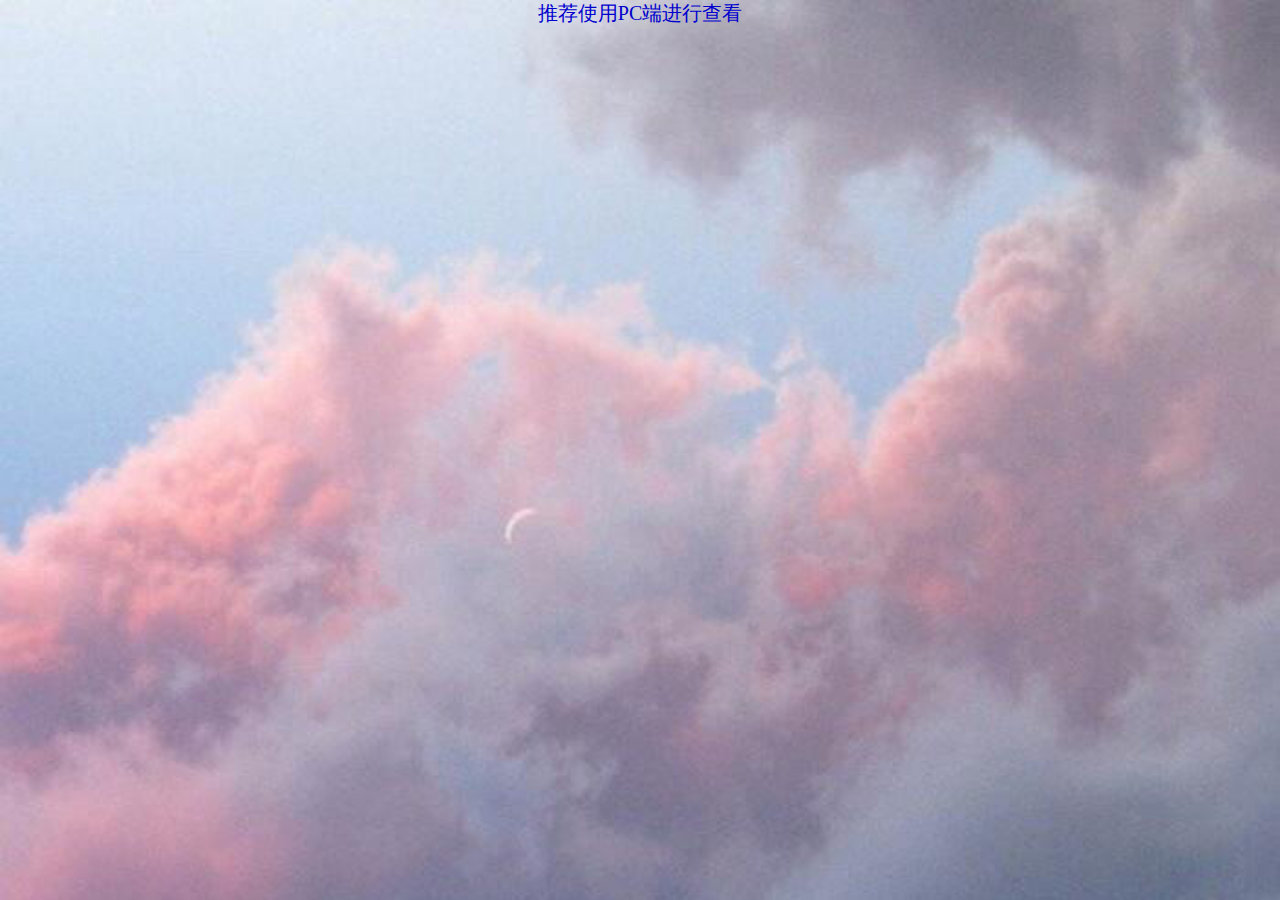
<file: index.html>
<!DOCTYPE html>
<html lang="en">
    <link rel="stylesheet" href=".\home page.css">
    <link rel="preload" href="//at.alicdn.com/t/font_2497879_prqb1rap6gq.woff2" as="font" type="font/woff2" crossorigin="anonymous">
<head>
    <meta charset="UTF-8">
    <meta http-equiv="X-UA-Compatible" content="IE=edge">
    <meta name="viewport" content="width=device-width, initial-scale=1.0">
    <title>Kun's blog home page is animation</title>
</head>
<style>
  @font-face {
  font-family: 'iconfont';  /* Project id 2497879 */
  src: url('//at.alicdn.com/t/font_2497879_av4us3c027k.woff2?t=1620037867499') format('woff2'),
       url('//at.alicdn.com/t/font_2497879_av4us3c027k.woff?t=1620037867499') format('woff'),
       url('//at.alicdn.com/t/font_2497879_av4us3c027k.ttf?t=1620037867499') format('truetype');
}
 </style>
<body>
    <div class="jieshi">
        推荐使用PC端进行查看
    </div>
    <div class="firstbox">
            <a href=".\index1.html"><span class="tubiao">&#xe693;</span></a>
            <a href="#"><span class="tubiao">&#xe631;</span></a>
            <a href="#"><span class="tubiao">&#xe631;</span></a>
            <a href="#"><span class="tubiao">&#xe631;</span></a>
    </div>
    <div>
        <a href="#" class="feiji"><span class="feiji">&#xe601;</span></a>
    </div>
</body>
</html>
</file>
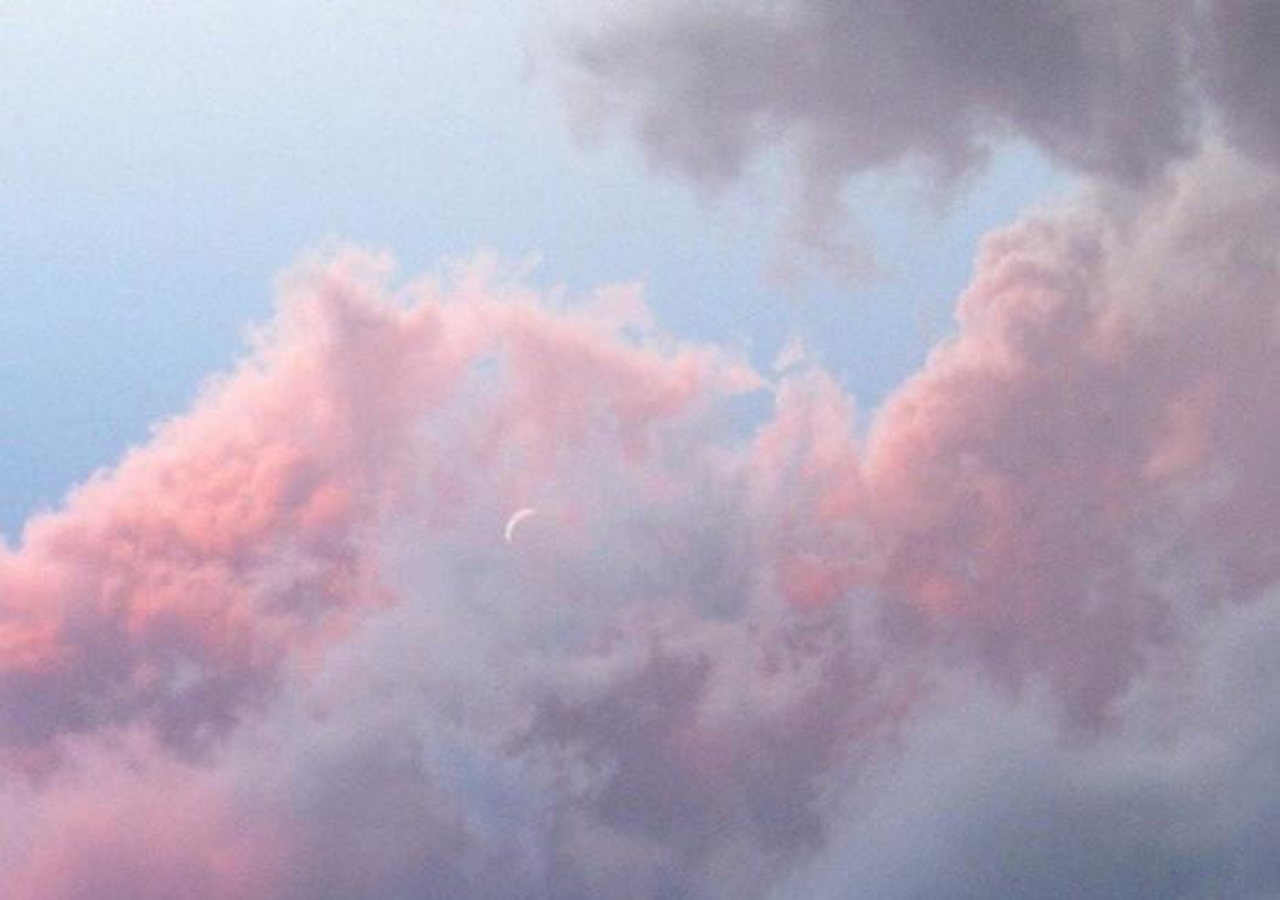
<file: home page.html>
<!DOCTYPE html>
<html lang="en">
    <link rel="stylesheet" href="home page.css">
    <link rel="stylesheet" href="D:\daima\boke\iconfont.css">
    <link rel="preload" href="//at.alicdn.com/t/font_2497879_prqb1rap6gq.woff2" as="font" type="font/woff2" crossorigin="anonymous">
<head>
    <meta charset="UTF-8">
    <meta http-equiv="X-UA-Compatible" content="IE=edge">
    <meta name="viewport" content="width=device-width, initial-scale=1.0">
    <title>Kun's blog home page is animation</title>
</head>
<style>
 @font-face {
  font-family: 'iconfont';  /* Project id 2497879 */
  src: url('http://at.alicdn.com/t/font_2497879_av4us3c027k.woff2?t=1620037867499') format('woff2'),
       url('http://at.alicdn.com/t/font_2497879_av4us3c027k.woff?t=1620037867499') format('woff'),
       url('http://at.alicdn.com/t/font_2497879_av4us3c027k.ttf?t=1620037867499') format('truetype');
}

 </style>
<body>
    <div class="firstbox">
            <a href="D:\daima\boke\博客主体.html"><span class="tubiao">&#xe693;</span></a>
            <a href="#"><span class="tubiao">&#xe631;</span></a>
            <a href="#"><span class="tubiao">&#xe631;</span></a>
            <a href="#"><span class="tubiao">&#xe631;</span></a>
    </div>
    <div>
        <a href="#" class="feiji"><span class="feiji">&#xe601;</span></a>
    </div>
</body>
</html>
</file>
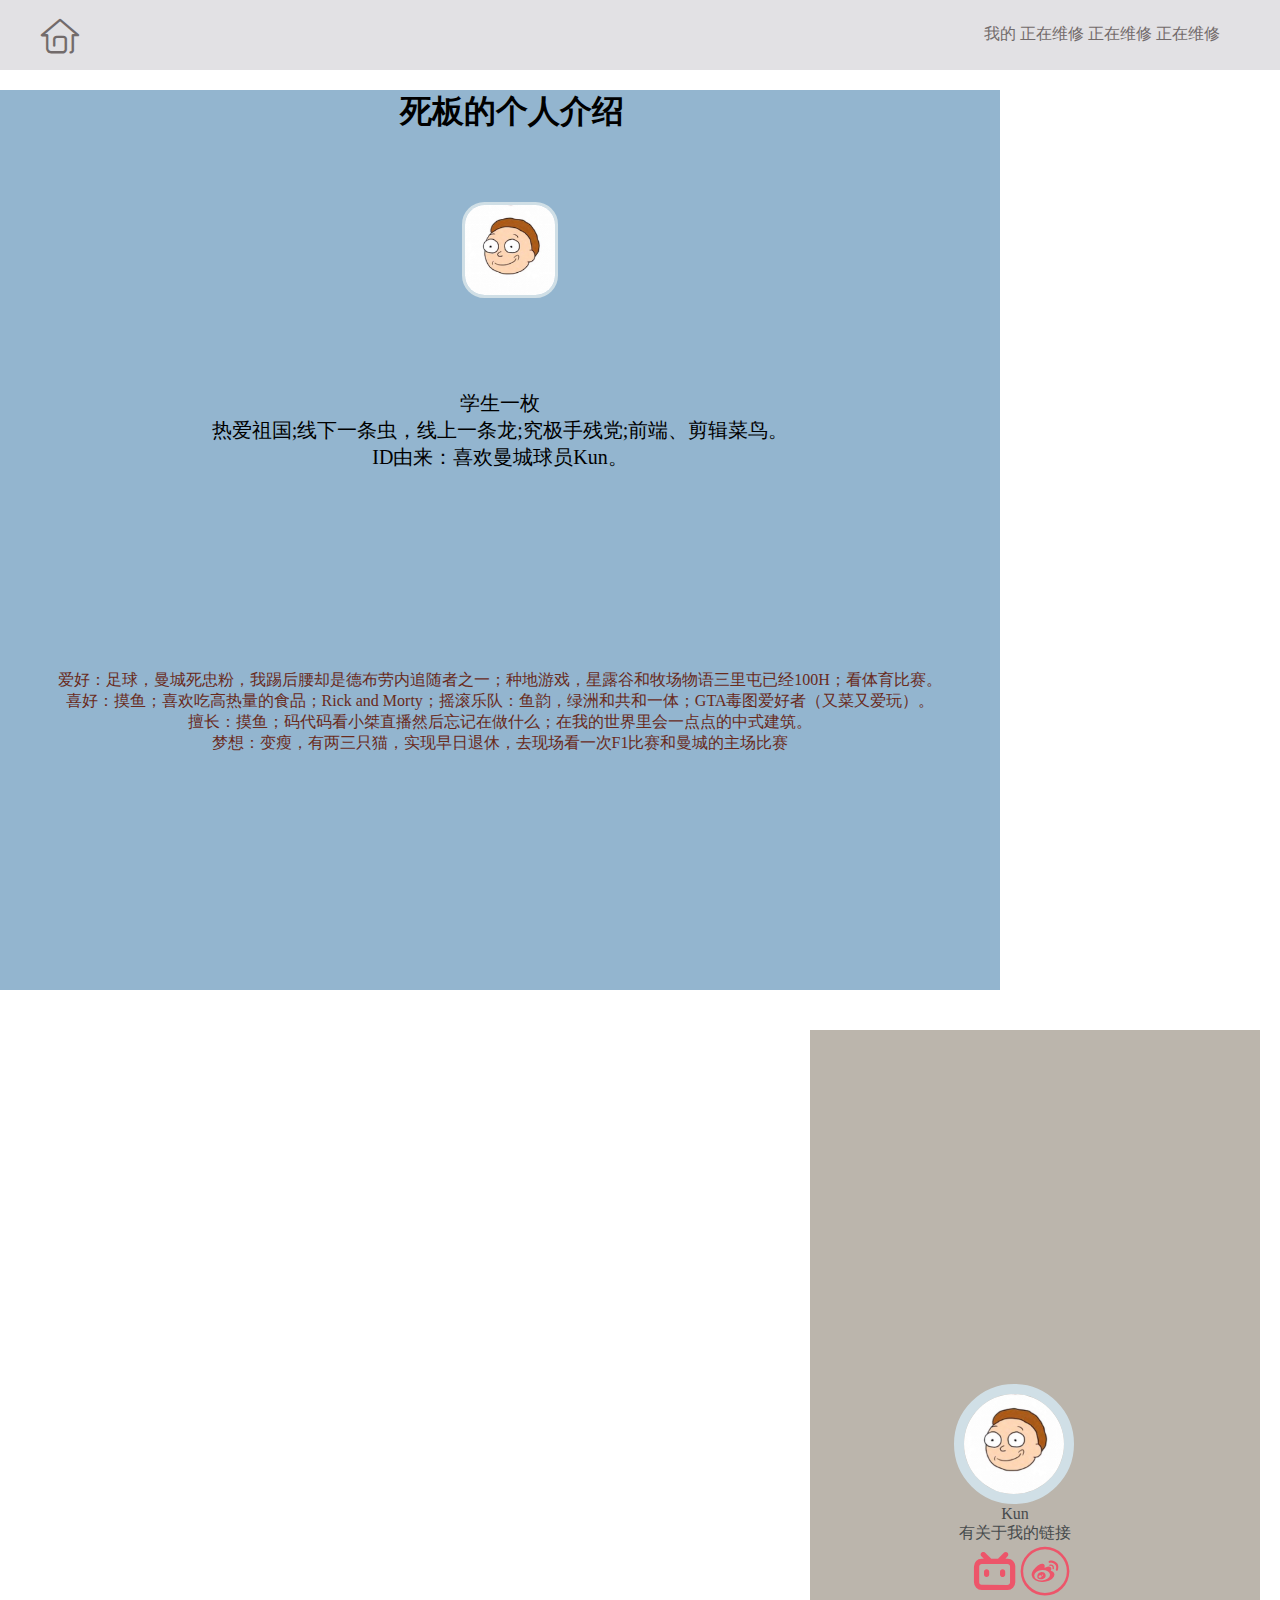
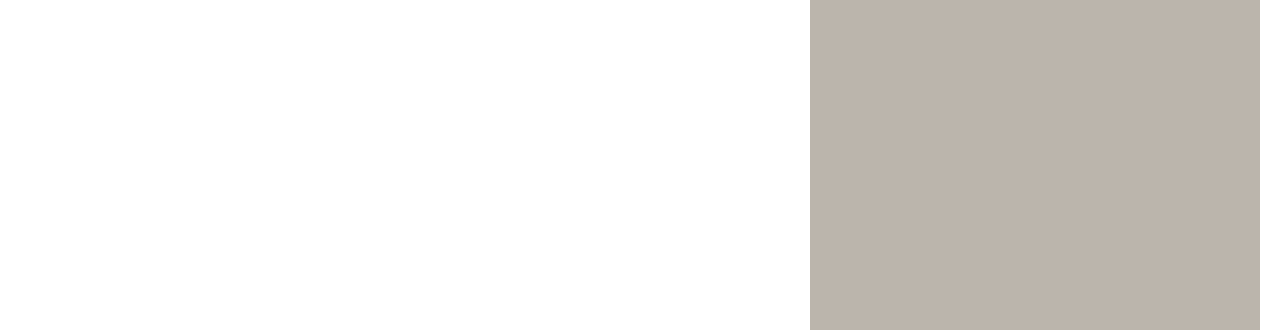
<file: index1.html>
<!DOCTYPE html>
<html lang="en">
<link rel="stylesheet" href=".\博客的CSS.css">


<head>
    <meta charset="UTF-8">
    <meta http-equiv="X-UA-Compatible" content="IE=edge">
    <meta name="viewport" content="width=device-width, initial-scale=1.0">
    <title>Kun's personal blog</title>
</head>
<style>
   @font-face {font-family: "iconfont";
  src: url('iconfont.eot?t=1618926913366'); /* IE9 */
  src: url('iconfont.eot?t=1618926913366#iefix') format('embedded-opentype'), /* IE6-IE8 */
  url('[data-uri]') format('woff2'),
  url('iconfont.woff?t=1618926913366') format('woff'),
  url('iconfont.ttf?t=1618926913366') format('truetype'), /* chrome, firefox, opera, Safari, Android, iOS 4.2+ */
  url('iconfont.svg?t=1618926913366#iconfont') format('svg'); /* iOS 4.1- */
}

</style>
<body>
    <nav>
        <a href=".\index.html" class="iconfont1"><span class="iconfont1">&#xe65e;</span></a>
        <ul>
            <li><a href=".\index1.html">我的</a></li>
            <li><a href="#">正在维修</a></li>
            <li><a href="#">正在维修</a></li>
            <li><a href="#">正在维修</a></li>
        </ul>
    </nav>
    <!-- 以上导航栏部分 -->
    <!-- 内容右半边部分 -->
   <div class="neirong">
        <div><h1>死板的个人介绍</h1></div>
        <div class="box2-1"><img src=".\IMG\头像.jpg" alt="" class="touxiang"></div>
        <div class="toubujieshao">
            学生一枚<br/>
            热爱祖国;线下一条虫，线上一条龙;究极手残党;前端、剪辑菜鸟。<br/>
            ID由来：喜欢曼城球员Kun。<br/>
        </div>
        <div class="zhuti" >
            爱好：足球，曼城死忠粉，我踢后腰却是德布劳内追随者之一；种地游戏，星露谷和牧场物语三里屯已经100H；看体育比赛。<br/>
            喜好：摸鱼；喜欢吃高热量的食品；Rick and Morty；摇滚乐队：鱼韵，绿洲和共和一体；GTA毒图爱好者（又菜又爱玩）。<br/>
            擅长：摸鱼；码代码看小桀直播然后忘记在做什么；在我的世界里会一点点的中式建筑。<br/>
            梦想：变瘦，有两三只猫，实现早日退休，去现场看一次F1比赛和曼城的主场比赛<br/>
        </div>
    </div>
    <div class="daohanglan">
        <iframe frameborder="no" border="0" marginwidth="0" marginheight="0" width=350px height=350px src="https://music.163.com/outchain/player?type=0&id=6721917531&auto=0&height=430"></iframe>
        <div class="box3-1">
            <img src=".\IMG\头像.jpg" alt="" class="touxiang2">
        </div>
        <div class="box3-2"> 
                Kun <br/>
                有关于我的链接<br/>
            <a href="#"><span class="weibo" target="_blank">&#xe60c</span></a>
            <a href="https://space.bilibili.com/27029173" target="_blank"> <span class="b">&#xe69c;</span></a>
        </div>
    </div>
</body>
</html>
</file>
<file: home page.css>
*{
    padding: 0;
    margin: 0; 
}
body {
  /*background: rgb(185, 246, 246);*//*设置颜色背景*/
  
  background-image: url(IMG/背景图片1.jpg);/*设置背景图片*/
  background-repeat:no-repeat;/*图片适应窗口大小，这里设置的是不进行平铺*/
  background-attachment: fixed;/*图片相对于浏览器固定,这里设置背景图片固定，不随内容滚动*/
  background-origin: border-box;/*从边框区域显示*/
  background-size:cover;/*指定图片大小，此时会保持图像的纵横比并将图像缩放成将完全覆盖背景定位区域的最小大小*/

}
.jieshi{
  font-size: 20px;
  color: mediumblue;
  text-align: center;
}
.tubiao {
    font-family: "iconfont";
    display: inline-block;
    color: #c02c38;
  }
  .tubiao:hover{
    color: aliceblue;
  }
  .firstbox{
    position: absolute;
    left: 50%;
    margin-left: -200px;
    margin-top: 150px;
		width:400px;
		height:300px;
    font-size: 150px;
  }
  .feiji{
    width: 100px;
    height: 100px;
    display: inline-block;
    position: absolute;
    bottom: 60px;
    font-family: "iconfont";
    font-size: 100px;
    color: #93b5cf;
    animation: move 10s ease-in 1s infinite backwards ;
  }
  /* 飞机图标的动画效果 */
  @keyframes move {
    0%{ 
      transform: translate(0,0);
    }
    25%{
      transform: translate(200px ,-400px);
    }
    50%{
      transform: translate(1300px,-480px);
    }
    75%{
      transform: translate(900px,-120px);
    }
  }
.feiji:hover{
  animation-play-state:paused;
}
</file>
